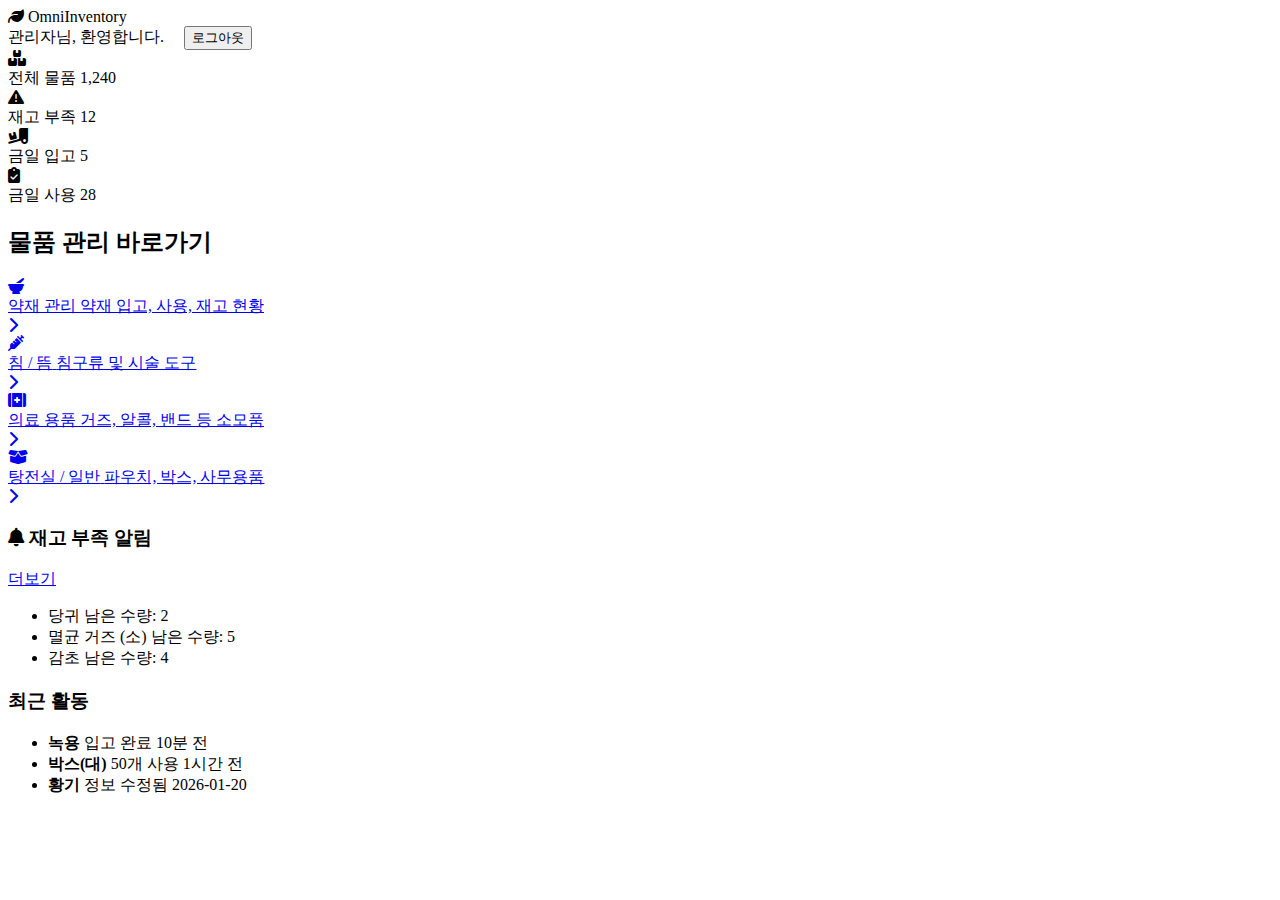
<file: src/main/resources/templates/index.html>
<!DOCTYPE html>
<html xmlns:th="http://www.thymeleaf.org" lang="kr">
<head>
    <meta charset="UTF-8">
    <meta name="viewport" content="width=device-width, initial-scale=1.0">
    <title>한의원 통합 재고 관리</title>

    <link rel="stylesheet" th:href="@{/css/common.css}">
    <link rel="stylesheet" th:href="@{/css/dashboard.css}">

    <link rel="stylesheet" href="https://cdnjs.cloudflare.com/ajax/libs/font-awesome/6.4.0/css/all.min.css">

    <script th:src="@{/js/dashboard.js}" defer></script>
</head>
<body>

<header class="header">
    <div class="logo">
        <i class="fa-solid fa-leaf"></i> OmniInventory
    </div>
    <div class="header-user">
        <span>관리자님, 환영합니다.</span>
        <button class="btn btn-secondary btn-sm" style="margin-left: 1rem;">로그아웃</button>
    </div>
</header>

<div class="container">

    <div class="stats-container">
        <div class="stat-card">
            <div class="stat-icon icon-total"><i class="fa-solid fa-boxes-stacked"></i></div>
            <div class="stat-info">
                <span class="stat-label">전체 물품</span>
                <span class="stat-value">1,240</span>
            </div>
        </div>
        <div class="stat-card warning">
            <div class="stat-icon icon-warning"><i class="fa-solid fa-triangle-exclamation"></i></div>
            <div class="stat-info">
                <span class="stat-label">재고 부족</span>
                <span class="stat-value text-danger">12</span>
            </div>
        </div>
        <div class="stat-card">
            <div class="stat-icon icon-in"><i class="fa-solid fa-truck-ramp-box"></i></div>
            <div class="stat-info">
                <span class="stat-label">금일 입고</span>
                <span class="stat-value">5</span>
            </div>
        </div>
        <div class="stat-card">
            <div class="stat-icon icon-out"><i class="fa-solid fa-clipboard-check"></i></div>
            <div class="stat-info">
                <span class="stat-label">금일 사용</span>
                <span class="stat-value">28</span>
            </div>
        </div>
    </div>

    <div class="dashboard-grid">

        <section class="grid-section">
            <h2 class="section-title">물품 관리 바로가기</h2>
            <div class="category-list">
                <a href="/herb" class="category-card">
                    <div class="cat-icon herb-color"><i class="fa-solid fa-mortar-pestle"></i></div>
                    <div class="cat-details">
                        <span class="cat-name">약재 관리</span>
                        <span class="cat-desc">약재 입고, 사용, 재고 현황</span>
                    </div>
                    <div class="cat-arrow"><i class="fa-solid fa-chevron-right"></i></div>
                </a>

                <a href="#" class="category-card" onclick="alert('준비 중인 기능입니다.')">
                    <div class="cat-icon needle-color"><i class="fa-solid fa-syringe"></i></div>
                    <div class="cat-details">
                        <span class="cat-name">침 / 뜸</span>
                        <span class="cat-desc">침구류 및 시술 도구</span>
                    </div>
                    <div class="cat-arrow"><i class="fa-solid fa-chevron-right"></i></div>
                </a>

                <a href="#" class="category-card" onclick="alert('준비 중인 기능입니다.')">
                    <div class="cat-icon med-color"><i class="fa-solid fa-kit-medical"></i></div>
                    <div class="cat-details">
                        <span class="cat-name">의료 용품</span>
                        <span class="cat-desc">거즈, 알콜, 밴드 등 소모품</span>
                    </div>
                    <div class="cat-arrow"><i class="fa-solid fa-chevron-right"></i></div>
                </a>

                <a href="#" class="category-card" onclick="alert('준비 중인 기능입니다.')">
                    <div class="cat-icon office-color"><i class="fa-solid fa-box-open"></i></div>
                    <div class="cat-details">
                        <span class="cat-name">탕전실 / 일반</span>
                        <span class="cat-desc">파우치, 박스, 사무용품</span>
                    </div>
                    <div class="cat-arrow"><i class="fa-solid fa-chevron-right"></i></div>
                </a>
            </div>
        </section>

        <aside class="grid-sidebar">

            <div class="widget-card">
                <div class="widget-header">
                    <h3 class="widget-title"><i class="fa-solid fa-bell text-danger"></i> 재고 부족 알림</h3>
                    <a href="#" class="widget-link">더보기</a>
                </div>
                <ul class="stock-alert-list">
                    <li class="alert-item">
                        <span class="alert-name">당귀</span>
                        <span class="alert-badge">남은 수량: 2</span>
                    </li>
                    <li class="alert-item">
                        <span class="alert-name">멸균 거즈 (소)</span>
                        <span class="alert-badge">남은 수량: 5</span>
                    </li>
                    <li class="alert-item">
                        <span class="alert-name">감초</span>
                        <span class="alert-badge">남은 수량: 4</span>
                    </li>
                    <li class="alert-empty" style="display:none">부족한 재고가 없습니다.</li>
                </ul>
            </div>

            <div class="widget-card">
                <div class="widget-header">
                    <h3 class="widget-title">최근 활동</h3>
                </div>
                <ul class="activity-list">
                    <li class="activity-item">
                        <div class="act-dot"></div>
                        <div class="act-content">
                            <span class="act-msg"><b>녹용</b> 입고 완료</span>
                            <span class="act-time">10분 전</span>
                        </div>
                    </li>
                    <li class="activity-item">
                        <div class="act-dot"></div>
                        <div class="act-content">
                            <span class="act-msg"><b>박스(대)</b> 50개 사용</span>
                            <span class="act-time">1시간 전</span>
                        </div>
                    </li>
                    <li class="activity-item">
                        <div class="act-dot"></div>
                        <div class="act-content">
                            <span class="act-msg"><b>황기</b> 정보 수정됨</span>
                            <span class="act-time">2026-01-20</span>
                        </div>
                    </li>
                </ul>
            </div>

        </aside>
    </div>
</div>

</body>
</html>
</file>
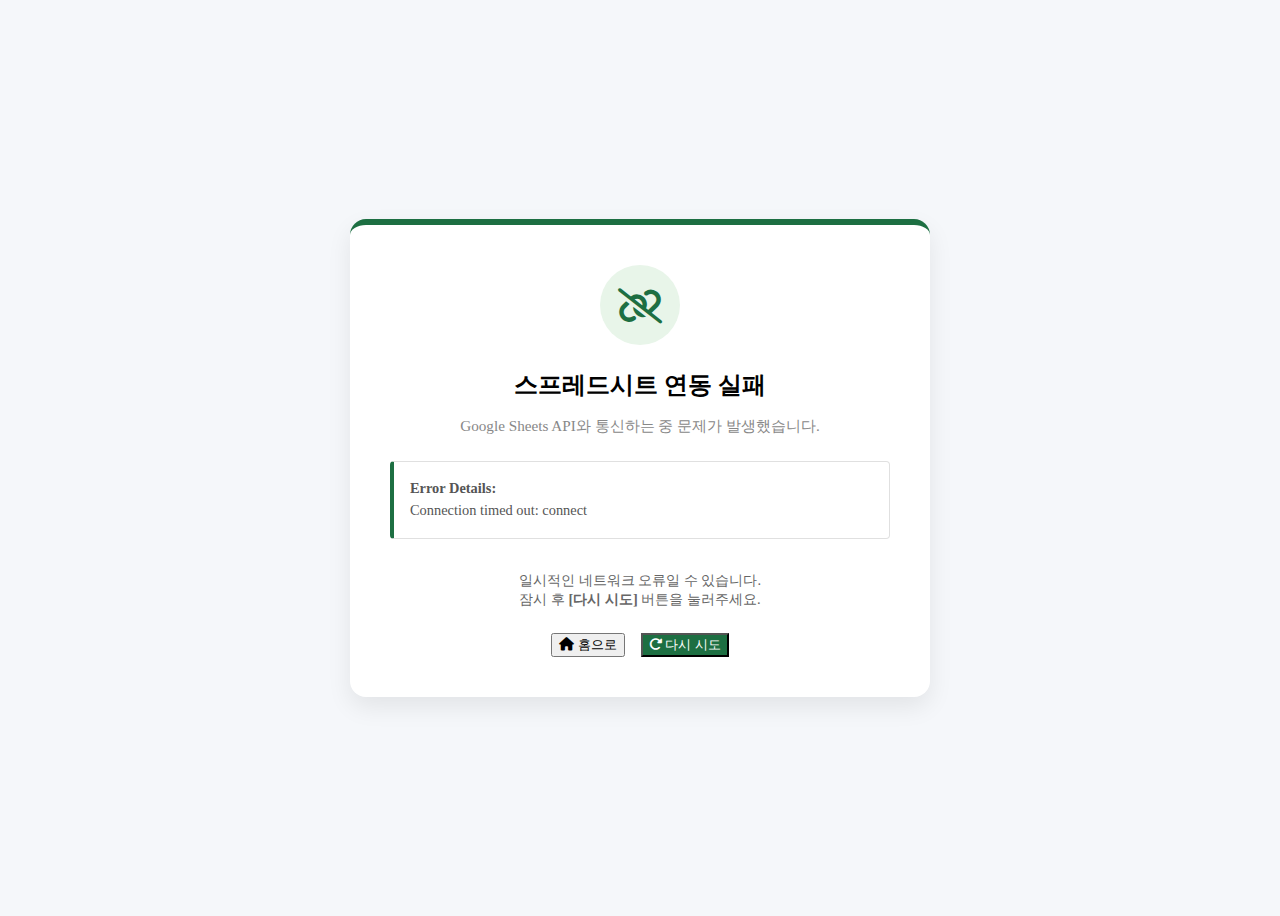
<file: src/main/resources/templates/error/google_sheets_api_error.html>
<!DOCTYPE html>
<html xmlns:th="http://www.thymeleaf.org" lang="kr">
<head>
  <meta charset="UTF-8">
  <meta name="viewport" content="width=device-width, initial-scale=1.0">
  <title>연동 오류 발생</title>

  <link rel="stylesheet" th:href="@{/css/common.css}">
  <link rel="stylesheet" href="https://cdnjs.cloudflare.com/ajax/libs/font-awesome/6.4.0/css/all.min.css">

  <style>
    body {
      display: flex;
      justify-content: center;
      align-items: center;
      min-height: 100vh;
      background-color: #f5f7fa;
    }

    .error-card {
      background-color: white;
      width: 90%;
      max-width: 500px;
      padding: 2.5rem;
      border-radius: 16px;
      box-shadow: 0 10px 25px rgba(0, 0, 0, 0.08);
      text-align: center;
      /* 구글 시트 브랜드 컬러 (초록색) 포인트 */
      border-top: 6px solid #1D6F42;
    }

    .icon-wrapper {
      width: 80px;
      height: 80px;
      /* 연한 초록색 배경 */
      background-color: #E8F5E9;
      border-radius: 50%;
      display: flex;
      align-items: center;
      justify-content: center;
      margin: 0 auto 1.5rem;
    }

    .error-icon {
      font-size: 2.2rem;
      /* 진한 초록색 아이콘 */
      color: #1D6F42;
    }

    .error-title {
      font-size: 1.5rem;
      font-weight: bold;
      color: var(--text-color);
      margin-bottom: 0.5rem;
    }

    .error-subtitle {
      color: #888;
      font-size: 0.95rem;
      margin-bottom: 1.5rem;
    }

    .error-message-box {
      background-color: #fff;
      border: 1px solid #e0e0e0;
      border-left: 4px solid #1D6F42;
      padding: 1rem;
      border-radius: 4px;
      color: #555;
      font-size: 0.9rem;
      line-height: 1.5;
      margin-bottom: 2rem;
      text-align: left;
      word-break: break-all; /* 긴 에러 로그 줄바꿈 */
    }

    .btn-group {
      display: flex;
      gap: 1rem;
      justify-content: center;
    }

    /* 새로고침 버튼 스타일 (초록색) */
    .btn-retry {
      background-color: #1D6F42;
      color: white;
    }
    .btn-retry:hover {
      background-color: #144f2e;
    }

    @media (max-width: 500px) {
      .btn-group { flex-direction: column; }
      .btn { width: 100%; }
    }
  </style>
</head>
<body>

<div class="error-card">
  <div class="icon-wrapper">
    <i class="fa-solid fa-link-slash error-icon"></i>
  </div>

  <h1 class="error-title">스프레드시트 연동 실패</h1>
  <p class="error-subtitle">
    Google Sheets API와 통신하는 중 문제가 발생했습니다.
  </p>

  <div class="error-message-box">
    <strong>Error Details:</strong><br>
    <span th:text="${message}">Connection timed out: connect</span>
  </div>

  <p style="color: #666; font-size: 0.9rem; margin-bottom: 1.5rem;">
    일시적인 네트워크 오류일 수 있습니다.<br>
    잠시 후 <b>[다시 시도]</b> 버튼을 눌러주세요.
  </p>

  <div class="btn-group">
    <button onclick="location.href='/'" class="btn btn-secondary">
      <i class="fa-solid fa-house"></i> 홈으로
    </button>

    <button onclick="location.reload()" class="btn btn-retry">
      <i class="fa-solid fa-rotate-right"></i> 다시 시도
    </button>
  </div>
</div>

</body>
</html>
</file>
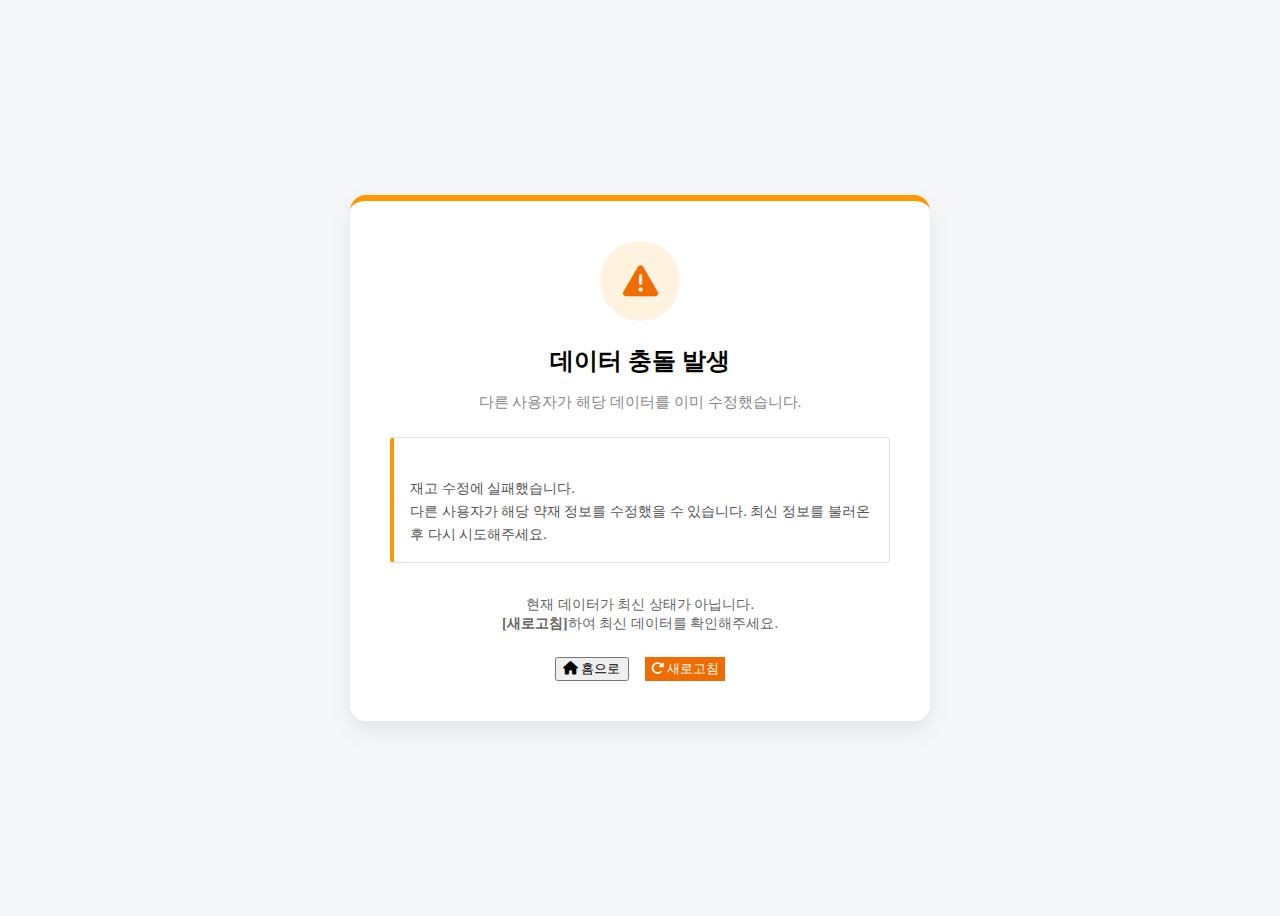
<file: src/main/resources/templates/error/optimistic_locking_error.html>
<!DOCTYPE html>
<html xmlns:th="http://www.thymeleaf.org" lang="kr">
<head>
  <meta charset="UTF-8">
  <meta name="viewport" content="width=device-width, initial-scale=1.0">
  <title>데이터 충돌 발생</title>

  <link rel="stylesheet" th:href="@{/css/common.css}">
  <link rel="stylesheet" href="https://cdnjs.cloudflare.com/ajax/libs/font-awesome/6.4.0/css/all.min.css">

  <style>
    body {
      display: flex;
      justify-content: center;
      align-items: center;
      min-height: 100vh;
      background-color: #f5f7fa;
    }

    .error-card {
      background-color: white;
      width: 90%;
      max-width: 500px;
      padding: 2.5rem;
      border-radius: 16px;
      box-shadow: 0 10px 25px rgba(0, 0, 0, 0.08);
      text-align: center;
      /* 충돌 경고: 주황색 포인트 */
      border-top: 6px solid #FF9800;
    }

    .icon-wrapper {
      width: 80px;
      height: 80px;
      /* 연한 주황색 배경 */
      background-color: #FFF3E0;
      border-radius: 50%;
      display: flex;
      align-items: center;
      justify-content: center;
      margin: 0 auto 1.5rem;
    }

    .error-icon {
      font-size: 2.2rem;
      /* 진한 주황색 아이콘 */
      color: #EF6C00;
    }

    .error-title {
      font-size: 1.5rem;
      font-weight: bold;
      color: var(--text-color);
      margin-bottom: 0.5rem;
    }

    .error-subtitle {
      color: #888;
      font-size: 0.95rem;
      margin-bottom: 1.5rem;
    }

    .error-message-box {
      background-color: #fff;
      border: 1px solid #e0e0e0;
      border-left: 4px solid #FF9800;
      padding: 1rem;
      border-radius: 4px;
      color: #555;
      font-size: 0.9rem;
      line-height: 1.6;
      margin-bottom: 2rem;
      text-align: left;
      white-space: pre-line; /* 줄바꿈 적용 */
    }

    .btn-group {
      display: flex;
      gap: 1rem;
      justify-content: center;
    }

    /* 새로고침 버튼 스타일 (주황색) */
    .btn-retry {
      background-color: #EF6C00;
      color: white;
      border: none;
    }
    .btn-retry:hover {
      background-color: #e65100;
    }

    @media (max-width: 500px) {
      .btn-group { flex-direction: column; }
      .btn { width: 100%; }
    }
  </style>
</head>
<body>

<div class="error-card">
  <div class="icon-wrapper">
    <i class="fa-solid fa-triangle-exclamation error-icon"></i>
  </div>

  <h1 class="error-title">데이터 충돌 발생</h1>
  <p class="error-subtitle">
    다른 사용자가 해당 데이터를 이미 수정했습니다.
  </p>

  <div class="error-message-box" th:text="${message}">
    재고 수정에 실패했습니다.
    다른 사용자가 해당 약재 정보를 수정했을 수 있습니다. 최신 정보를 불러온 후 다시 시도해주세요.
  </div>

  <p style="color: #666; font-size: 0.9rem; margin-bottom: 1.5rem;">
    현재 데이터가 최신 상태가 아닙니다.<br>
    <b>[새로고침]</b>하여 최신 데이터를 확인해주세요.
  </p>

  <div class="btn-group">
    <button onclick="location.href='/'" class="btn btn-secondary">
      <i class="fa-solid fa-house"></i> 홈으로
    </button>

    <button onclick="location.reload()" class="btn btn-retry">
      <i class="fa-solid fa-rotate-right"></i> 새로고침
    </button>
  </div>
</div>

</body>
</html>
</file>
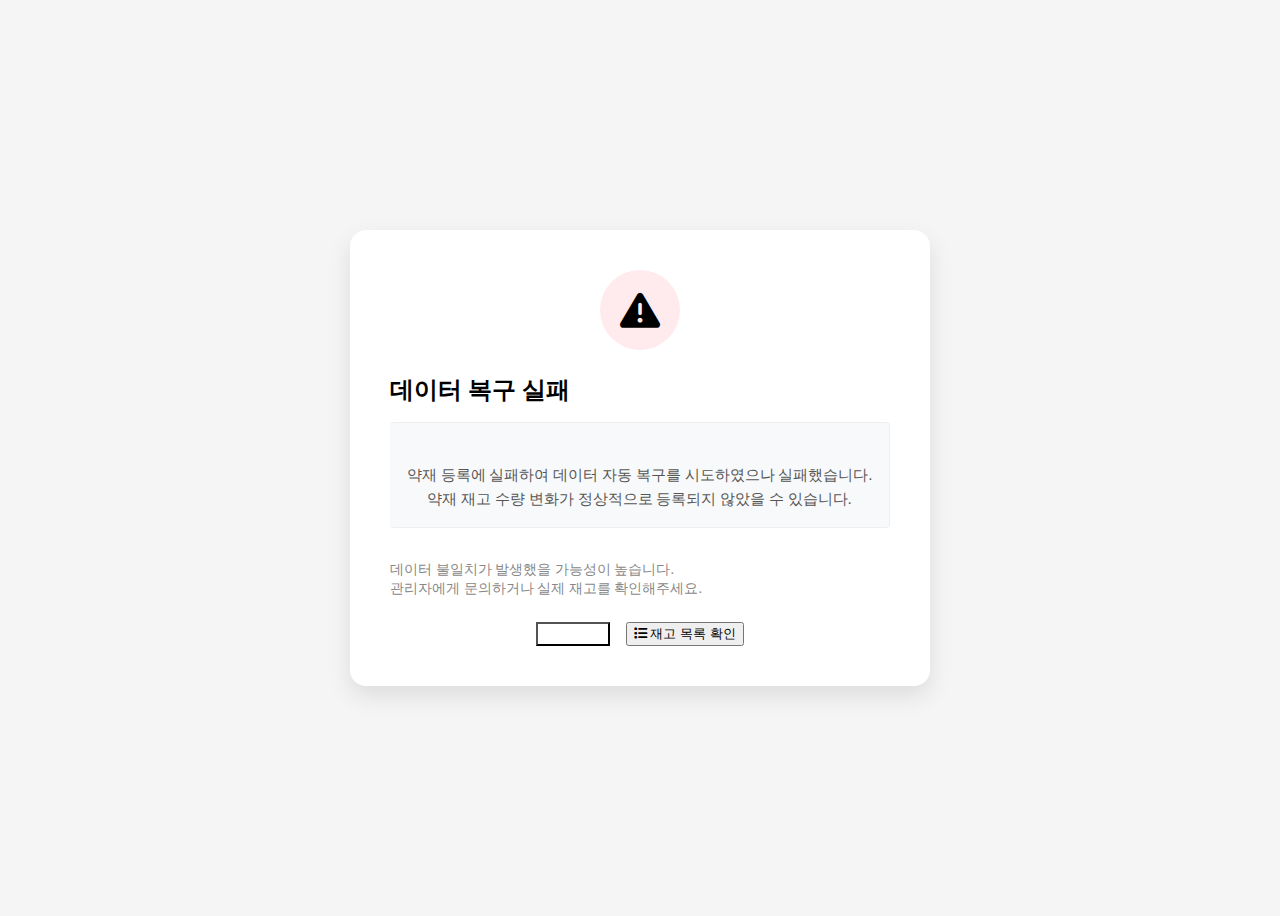
<file: src/main/resources/templates/error/rollback_failed.html>
<!DOCTYPE html>
<html xmlns:th="http://www.thymeleaf.org" lang="kr">
<head>
  <meta charset="UTF-8">
  <meta name="viewport" content="width=device-width, initial-scale=1.0">
  <title>치명적 오류 발생</title>

  <link rel="stylesheet" th:href="@{/css/common.css}">
  <link rel="stylesheet" href="https://cdnjs.cloudflare.com/ajax/libs/font-awesome/6.4.0/css/all.min.css">

  <style>
    /* 에러 페이지 전용 스타일 (별도 파일로 분리 가능) */
    body {
      display: flex;
      justify-content: center;
      align-items: center;
      min-height: 100vh;
      background-color: #f5f5f5; /* 조금 더 어두운 배경 */
    }

    .error-card {
      background-color: white;
      width: 90%;
      max-width: 500px;
      padding: 2.5rem;
      border-radius: 16px;
      box-shadow: 0 10px 25px rgba(0, 0, 0, 0.1);
      text-align: left;
      border-top: 6px solid var(--danger-color); /* 상단 붉은색 포인트 */
    }

    .error-icon-wrapper {
      width: 80px;
      height: 80px;
      background-color: #FFEBEE; /* 붉은색 배경 */
      border-radius: 50%;
      display: flex;
      align-items: center;
      justify-content: center;
      margin: 0 auto 1.5rem;
      animation: pulse 2s infinite;
    }

    .error-icon {
      font-size: 2.5rem;
      color: var(--danger-color);
    }

    .error-title {
      font-size: 1.5rem;
      font-weight: bold;
      color: var(--text-color);
      margin-bottom: 1rem;
    }

    .error-message-box {
      background-color: #f8f9fa;
      border: 1px solid #eee;
      border-left: 4px solid var(--danger-color);
      padding: 1rem;
      border-radius: 4px;
      color: #555;
      font-size: 0.95rem;
      line-height: 1.6;
      margin-bottom: 2rem;
      text-align: center;
      white-space: pre-line; /* \n 줄바꿈 적용 핵심 */
    }

    .btn-group {
      display: flex;
      gap: 1rem;
      justify-content: center;
    }

    .btn-home {
      background-color: var(--text-color); /* 검정색 계열 */
      color: white;
    }
    .btn-home:hover { background-color: #444; }

    @keyframes pulse {
      0% { box-shadow: 0 0 0 0 rgba(231, 76, 60, 0.4); }
      70% { box-shadow: 0 0 0 15px rgba(231, 76, 60, 0); }
      100% { box-shadow: 0 0 0 0 rgba(231, 76, 60, 0); }
    }

    /* 모바일 대응 */
    @media (max-width: 500px) {
      .error-card { padding: 1.5rem; }
      .btn-group { flex-direction: column; }
      .btn { width: 100%; }
    }
  </style>
</head>
<body>

<div class="error-card">
  <div class="error-icon-wrapper">
    <i class="fa-solid fa-triangle-exclamation error-icon"></i>
  </div>

  <h1 class="error-title">데이터 복구 실패</h1>

  <div class="error-message-box" th:text="${message}">
    약재 등록에 실패하여 데이터 자동 복구를 시도하였으나 실패했습니다.
    약재 재고 수량 변화가 정상적으로 등록되지 않았을 수 있습니다.
  </div>

  <p style="color: #888; font-size: 0.9rem; margin-bottom: 1.5rem;">
    데이터 불일치가 발생했을 가능성이 높습니다.<br>
    관리자에게 문의하거나 실제 재고를 확인해주세요.
  </p>

  <div class="btn-group">
    <button onclick="location.href='/'" class="btn btn-home">
      <i class="fa-solid fa-house"></i> 홈으로
    </button>

    <button onclick="location.href='/herb'" class="btn btn-secondary">
      <i class="fa-solid fa-list"></i> 재고 목록 확인
    </button>
  </div>
</div>

</body>
</html>
</file>
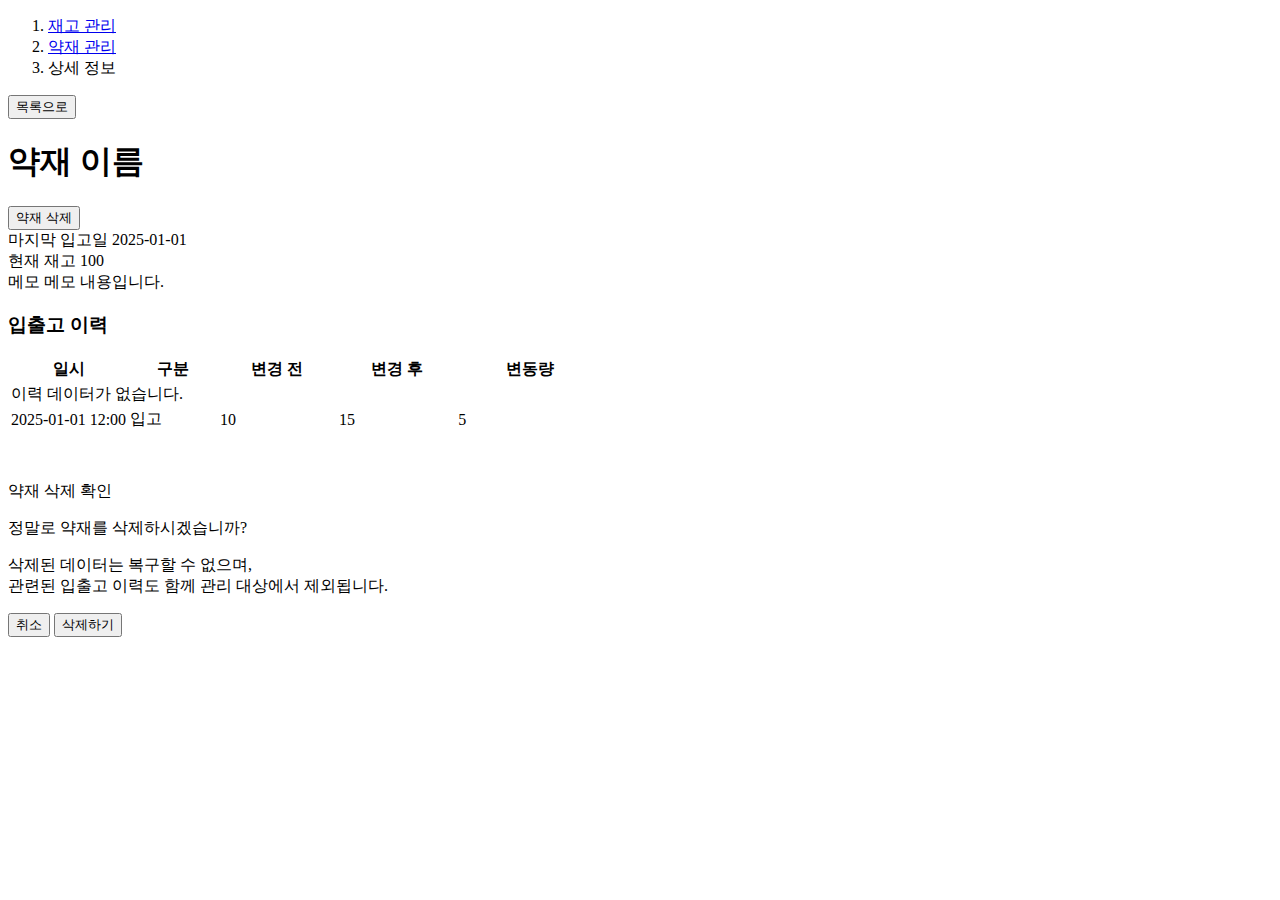
<file: src/main/resources/templates/herb/details.html>
<!DOCTYPE html>
<html xmlns:th="http://www.thymeleaf.org" lang="kr">
<head>
  <meta charset="UTF-8">
  <title th:text="|${infoDTO.herbDTO.name} - 상세 정보|">약재 상세 정보</title>
  <link rel="stylesheet" th:href="@{/css/common.css}">
  <link rel="stylesheet" th:href="@{/css/details.css}">
  <link rel="stylesheet" th:href="@{/css/modal.css}">
  <script th:src="@{/js/modal.js}" defer></script>
  <script th:src="@{/js/details.js}" defer></script>
</head>
<body>

<header class="header">
  <nav class="breadcrumb-nav" aria-label="breadcrumb">
    <ol class="breadcrumb-list">
      <li class="breadcrumb-item"><a href="/" class="breadcrumb-link">재고 관리</a></li>
      <li class="breadcrumb-item"><a href="/herb" class="breadcrumb-link">약재 관리</a></li>
      <li class="breadcrumb-item active" aria-current="page">상세 정보</li>
    </ol>
  </nav>
  <div class="header-actions">
    <button type="button" class="btn btn-secondary" onclick="location.href='/herb'">목록으로</button>
  </div>
</header>

<div class="container">
  <input type="hidden" id="targetRowNum" th:value="${infoDTO.herbDTO.rowNum}">

  <div class="title-section">
    <h1 class="page-title" th:text="${infoDTO.herbDTO.name}">약재 이름</h1>

    <button type="button" class="btn btn-danger" onclick="openDeleteModal()">
      약재 삭제
    </button>
  </div>

  <div class="summary-card">
    <div class="summary-item">
      <span class="label">마지막 입고일</span>
      <span class="value date-text"
            th:text="${infoDTO.herbDTO.lastStoredDate != null ? #temporals.format(infoDTO.herbDTO.lastStoredDate, 'yyyy-MM-dd') : '-'}">
                2025-01-01
            </span>
    </div>
    <div class="divider"></div>
    <div class="summary-item">
      <span class="label">현재 재고</span>
      <span class="value amount-text" th:text="${infoDTO.herbDTO.amount}">100</span>
    </div>
    <div class="divider"></div>
    <div class="summary-item flex-grow">
      <span class="label">메모</span>
      <span class="value memo-text"
            th:text="${#strings.isEmpty(infoDTO.herbDTO.memo) ? '(메모 없음)' : infoDTO.herbDTO.memo}">
                메모 내용입니다.
            </span>
    </div>
  </div>

  <div class="log-section">
    <h3 class="section-title">입출고 이력</h3>
    <div class="table-container">
      <table class="log-table">
        <thead>
        <tr>
          <th style="width: 20%">일시</th>
          <th style="width: 15%">구분</th>
          <th style="width: 20%">변경 전</th>
          <th style="width: 20%">변경 후</th>
          <th style="width: 25%">변동량</th>
        </tr>
        </thead>
        <tbody>
        <tr th:if="${#lists.isEmpty(infoDTO.herbLogDTOList)}">
          <td colspan="5" class="empty-message">이력 데이터가 없습니다.</td>
        </tr>
        <tr th:each="log : ${infoDTO.herbLogDTOList}">
          <td class="col-time"
              th:text="${#temporals.format(log.loggedDateTime, 'yyyy-MM-dd HH:mm')}">
            2025-01-01 12:00
          </td>
          <td>
            <span class="type-badge"
                  th:classappend="${log.amountIncreased} ? 'type-in' : 'type-out'"
                  th:text="${log.amountIncreased} ? '입고' : '출고'">
                입고
            </span>
          </td>
          <td th:text="${log.beforeAmount}">10</td>
          <td th:text="${log.afterAmount}">15</td>
          <td>
            <span class="diff-badge"
                  th:classappend="${log.amountIncreased} ? 'diff-inc' : 'diff-dec'">
                <span th:text="${log.amountIncreased} ? '+' : ''"></span>
                <span th:text="${log.afterAmount - log.beforeAmount}">5</span>
            </span>
          </td>
        </tr>
        </tbody>
      </table>
    </div>
  </div>

  <div style="height: 3rem;"></div>
</div>

<div id="deleteConfirmModal" class="modal-overlay">
  <div class="modal-box">
    <div class="modal-header">
      <div class="modal-title warning">약재 삭제 확인</div>
    </div>
    <div class="modal-body">
      <p>정말로 <strong th:text="${infoDTO.herbDTO.name}"></strong> 약재를 삭제하시겠습니까?</p>
      <p class="sub-text">삭제된 데이터는 복구할 수 없으며,<br>관련된 입출고 이력도 함께 관리 대상에서 제외됩니다.</p>
    </div>
    <div class="modal-footer">
      <button type="button" class="btn btn-secondary" onclick="closeDeleteModal()">취소</button>
      <button type="button" class="btn btn-danger" onclick="executeDelete()">삭제하기</button>
    </div>
  </div>
</div>

<script th:inline="javascript">
  /*<![CDATA[*/
  // 서버에서 전달받은 HerbDTO 객체를 자바스크립트 객체로 변환하여 할당
  const currentHerbDTO = /*[[${infoDTO.herbDTO}]]*/ {};
  /*]]>*/
</script>

</body>
</html>
</file>
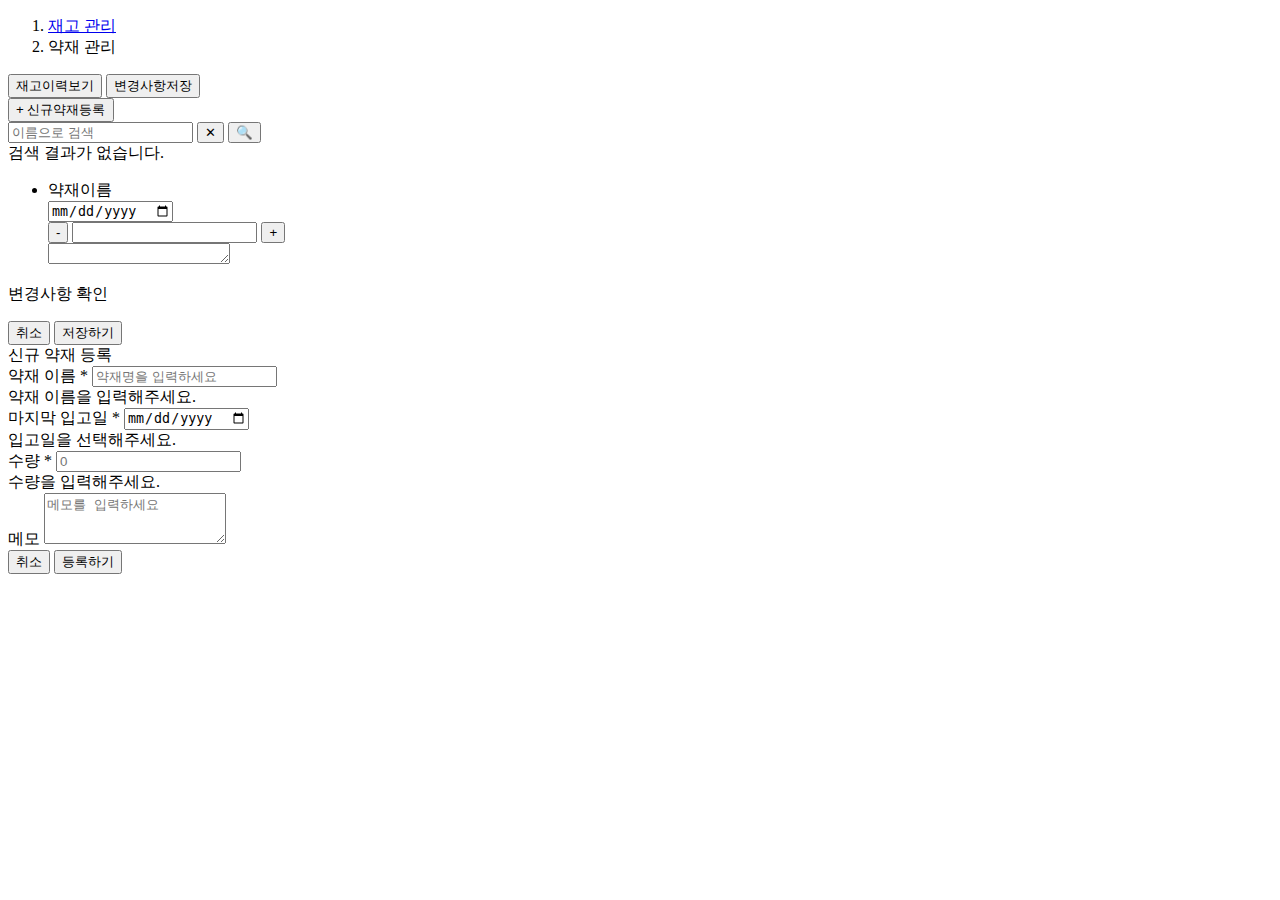
<file: src/main/resources/templates/herb/inventory.html>
<!DOCTYPE html>
<html xmlns:th="http://www.thymeleaf.org" lang="kr">
<head>
    <meta charset="UTF-8">
    <title>약재 재고 관리</title>
    <link rel="stylesheet" th:href="@{/css/common.css}">
    <link rel="stylesheet" th:href="@{/css/inventory.css}">
    <link rel="stylesheet" th:href="@{/css/modal.css}">

    <script th:src="@{/js/modal.js}" defer></script>
    <script th:src="@{/js/inventory.js}" defer></script>
</head>
<body>

<header class="header">
    <nav class="breadcrumb-nav" aria-label="breadcrumb">
        <ol class="breadcrumb-list">
            <li class="breadcrumb-item">
                <a href="/" class="breadcrumb-link">재고 관리</a>
            </li>
            <li class="breadcrumb-item active" aria-current="page">
                약재 관리
            </li>
        </ol>
    </nav>

    <div class="header-actions">
        <button type="button" class="btn btn-secondary" onclick="location.href='/herb/log/list'">
            재고이력보기
        </button>
        <button class="btn btn-primary" onclick="saveChanges()">
            변경사항저장
        </button>
    </div>
</header>

<div class="container">

    <div class="toolbar">
        <button type="button" class="btn btn-primary" onclick="openRegisterModal()">
            + 신규약재등록
        </button>

        <form th:action="@{/herb}" method="get" class="search-form">
            <input type="text"
                   name="keyword"
                   class="search-input"
                   placeholder="이름으로 검색"
                   th:value="${keyword}"
                   aria-label="약재 이름 검색">

            <button type="button" class="reset-btn" onclick="location.href='/herb'"
                    title="검색 초기화"
                    th:if="${keyword != null && !#strings.isEmpty(keyword)}">
                ✕
            </button>

            <button type="submit" class="search-btn" title="검색">🔍</button>
        </form>
    </div>

    <div th:if="${#lists.isEmpty(herbList)}" class="no-result">
        검색 결과가 없습니다.
    </div>

    <ul class="herb-list">
        <li class="herb-item" th:each="herb : ${herbList}">
            <input type="hidden" th:data-row-num="${herb.rowNum}" />

            <div class="item-name" th:data-herb-name="${herb.name}">
                <a th:href="@{/herb/details(name=${herb.name})}"
                   class="name-link"
                   th:text="${herb.name}">
                    약재이름
                </a>
            </div>

            <div class="date-control">
                <input type="date"
                       class="date-input"
                       th:value="${herb.lastStoredDate}"
                       th:data-original-date="${herb.lastStoredDate}"
                       aria-label="마지막 입고일">
            </div>

            <div class="quantity-control">
                <button type="button" class="qty-btn" onclick="updateQuantity(this, -1)">-</button>
                <input type="number" class="qty-input"
                       th:value="${herb.amount}"
                       th:data-original-amount="${herb.amount}"
                       readonly>
                <button type="button" class="qty-btn" onclick="updateQuantity(this, 1)">+</button>
            </div>

            <div class="memo-control">
                <textarea class="memo-input" rows="1"
                  th:text="${herb.memo}"
                  th:data-original-memo="${herb.memo}"></textarea>
            </div>
        </li>
    </ul>
</div>

<div id="confirmModal" class="modal-overlay">
    <div class="modal-box">
        <div class="modal-header">
            <div class="modal-title">변경사항 확인</div>
        </div>

        <ul id="changeList" class="change-list">
        </ul>

        <div class="modal-footer">
            <button type="button" id="modalCancelBtn" class="btn btn-secondary" onclick="closeModal()">
                취소
            </button>

            <button type="button" id="modalSaveBtn" class="btn btn-primary" onclick="executeSave()">
                <span class="btn-spinner"></span> <span class="btn-text">저장하기</span> </button>
        </div>
    </div>
</div>

<div id="registerModal" class="modal-overlay">
    <div class="modal-box">
        <div class="modal-header">
            <div class="modal-title">신규 약재 등록</div>
        </div>

        <div class="modal-body">
            <form id="registerForm" novalidate> <div class="form-group">
                <label for="regName" class="form-label">약재 이름 <span class="required">*</span></label>
                <input type="text" id="regName" class="form-input" placeholder="약재명을 입력하세요">
                <div id="msg-name" class="error-msg">약재 이름을 입력해주세요.</div>
            </div>

                <div class="form-group">
                    <label for="regDate" class="form-label">마지막 입고일 <span class="required">*</span></label>
                    <input type="date" id="regDate" class="form-input">
                    <div id="msg-date" class="error-msg">입고일을 선택해주세요.</div>
                </div>

                <div class="form-group">
                    <label for="regAmount" class="form-label">수량 <span class="required">*</span></label>
                    <input type="number" id="regAmount" class="form-input" placeholder="0" min="0"
                           oninput="if(this.value < 0) this.value = 0;">
                    <div id="msg-amount" class="error-msg">수량을 입력해주세요.</div>
                </div>

                <div class="form-group">
                    <label for="regMemo" class="form-label">메모</label>
                    <textarea id="regMemo" class="form-input" rows="3" placeholder="메모를 입력하세요"></textarea>
                </div>
            </form>
        </div>

        <div class="modal-footer">
            <button type="button" id="regCancelBtn" class="btn btn-secondary" onclick="closeRegisterModal()">
                취소
            </button>

            <button type="button" id="regSubmitBtn" class="btn btn-primary" onclick="submitRegistration()">
                <span class="btn-spinner"></span>
                <span class="btn-text">등록하기</span>
            </button>
        </div>
    </div>
</div>

</body>
</html>
</file>
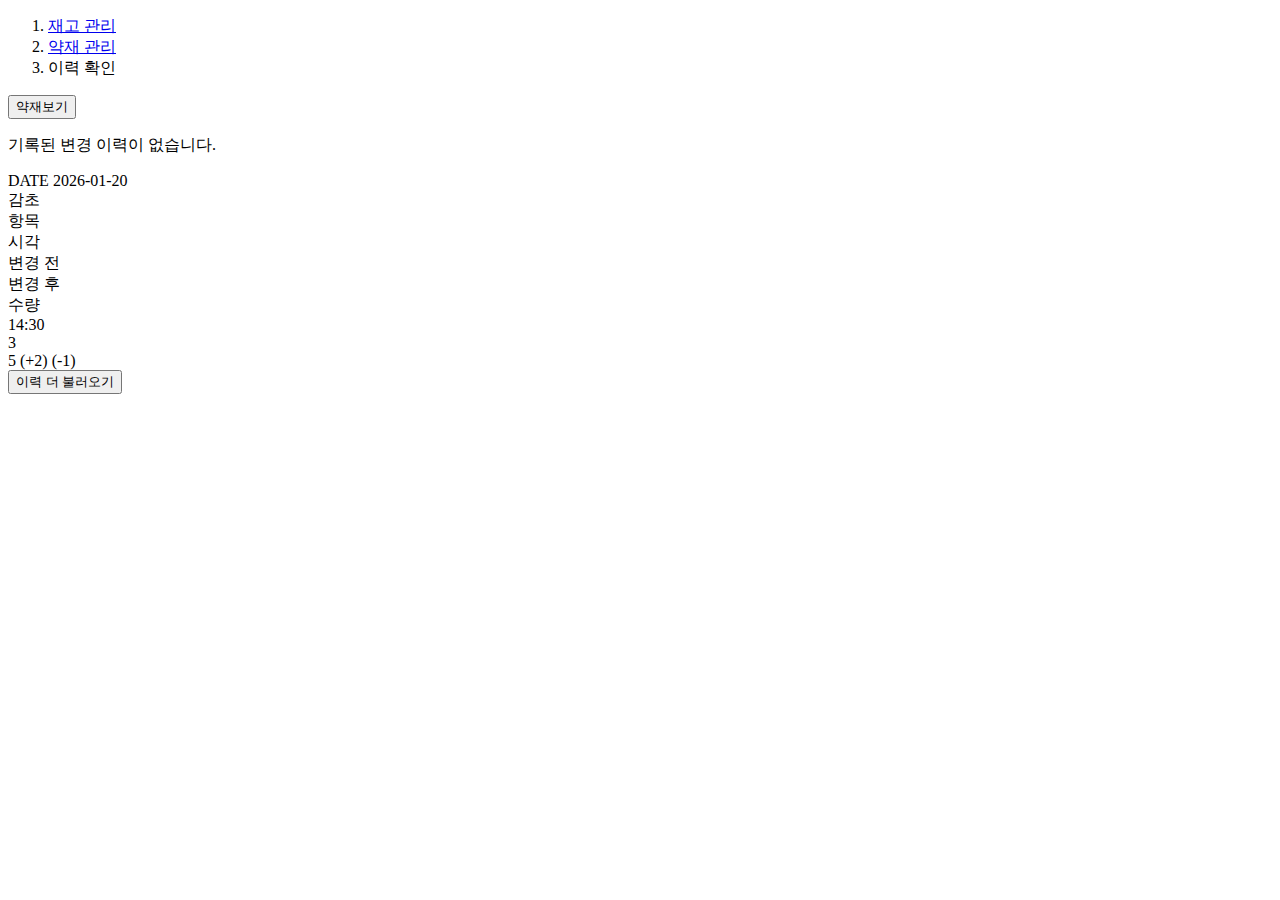
<file: src/main/resources/templates/herb/log.html>
<!DOCTYPE html>
<html xmlns:th="http://www.thymeleaf.org" lang="kr">
<head>
    <meta charset="UTF-8">
    <title>재고 변경 이력</title>
    <link rel="stylesheet" th:href="@{/css/common.css}">
    <link rel="stylesheet" th:href="@{/css/log.css}">
    <script th:src="@{/js/log.js}" defer></script>
</head>
<body>

<header class="header">
    <nav class="breadcrumb-nav" aria-label="breadcrumb">
        <ol class="breadcrumb-list">
            <li class="breadcrumb-item"><a href="/" class="breadcrumb-link">재고 관리</a></li>
            <li class="breadcrumb-item"><a href="/herb" class="breadcrumb-link">약재 관리</a></li>
            <li class="breadcrumb-item active" aria-current="page">이력 확인</li>
        </ol>
    </nav>
    <div class="header-actions">
        <button type="button" class="btn btn-secondary" onclick="location.href='/herb'">약재보기</button>
    </div>
</header>

<div class="container">

    <div id="log-list-container">
        <div th:if="${#lists.isEmpty(pagination.data)}" class="empty-logs">
            <p>기록된 변경 이력이 없습니다.</p>
        </div>

        <div class="log-date-details"
             th:each="viewDTO, iterStat : ${pagination.data}"
             th:classappend="${iterStat.first} ? 'open' : ''">

            <div class="log-date-summary" onclick="toggleAccordion(this)">
                <div>
                    <span class="log-date-badge">DATE</span>
                    <span th:text="${viewDTO.loggedDate}">2026-01-20</span>
                </div>
            </div>

            <div class="log-content-wrapper">
                <div class="log-content-inner">
                    <div class="log-herb-card" th:each="entry : ${viewDTO.herbLogListMapByName}">
                        <div class="log-herb-name" th:text="${entry.key}">감초</div>

                        <div class="change-grid">
                            <div class="grid-cell grid-header">항목</div>
                            <div class="grid-cell grid-header">시각</div>
                            <div class="grid-cell grid-header">변경 전</div>
                            <div class="grid-cell grid-header">변경 후</div>

                            <th:block th:each="log : ${entry.value}">
                                <div class="grid-cell grid-label">수량</div>
                                <div class="grid-cell val-time"
                                     th:text="${#temporals.format(log.loggedDatetime, 'HH:mm')}">14:30</div>
                                <div class="grid-cell val-old" th:text="${log.beforeAmount}">3</div>
                                <div class="grid-cell">
                                    <span th:classappend="${log.amountIncreased} ? 'val-badge val-inc' : 'val-badge val-dec'">
                                        <span th:text="${log.afterAmount}">5</span>
                                        <span class="val-diff" th:if="${log.amountIncreased}"
                                              th:text="|(+${log.afterAmount - log.beforeAmount})|">(+2)</span>
                                        <span class="val-diff" th:unless="${log.amountIncreased}"
                                              th:text="|(${log.afterAmount - log.beforeAmount})|">(-1)</span>
                                    </span>
                                </div>
                            </th:block>
                        </div>
                    </div>
                </div>
            </div>
        </div>
    </div>

    <div id="more-btn-container" class="more-btn-box"
         th:style="${pagination.hasNextPage} ? 'display: flex;' : 'display: none;'">
        <button type="button" id="btn-load-more" class="btn btn-more" onclick="loadMore()">
            <span>이력 더 불러오기</span>
            <i class="fa-solid fa-chevron-down"></i>
        </button>
    </div>

    <div style="height: 3rem;"></div>
</div>

<script th:inline="javascript">
    /*<![CDATA[*/
    // 백엔드의 HerbLogPagination 객체를 JS 변수로 변환
    const initialData = /*[[${pagination}]]*/ {};
    /*]]>*/
</script>

</body>
</html>
</file>
